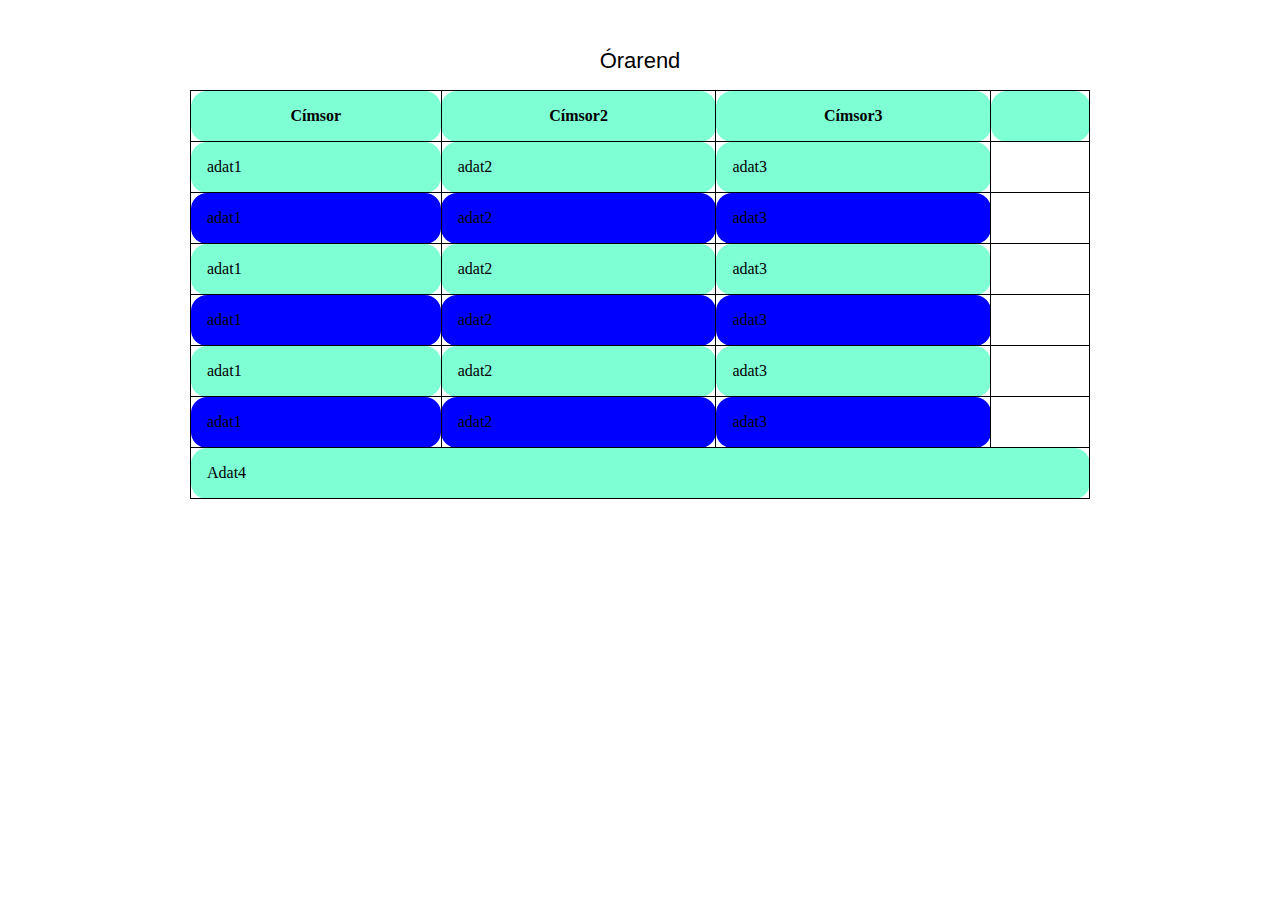
<file: index.html>
<!DOCTYPE html>
<html lang="en">

<head>
    <meta charset="UTF-8">
    <meta name="viewport" content="width=device-width, initial-scale=1.0">
    <title>Táblázatok</title>
    <link rel="stylesheet" href="index.css">
</head>

<body>
    <table>
        <caption>
            Órarend
        </caption>
        <thead>
            <!-- Táblázat fejléce -->
            <tr>
                <!-- Táblázat sora -->
                <th>
                    <!-- th = table headings (h1)-->
                    Címsor
                </th>
                <th>
                    Címsor2
                </th>
                <th>
                    Címsor3
                </th>
                <th>

                </th>
            </tr>
        </thead>
        <tbody>
            <!-- Táblázat teste -->
            <tr>
                <!-- táblázat sora -->
                <td>
                    <!-- table data -->
                    adat1
                </td>
                <td>
                    <!-- table data -->
                    adat2
                </td>
                <td>
                    <!-- table data -->
                    adat3
                </td>
            </tr>
            <tr>
                <!-- táblázat sora -->
                <td>
                    <!-- table data -->
                    adat1
                </td>
                <td>
                    <!-- table data -->
                    adat2
                </td>
                <td>
                    <!-- table data -->
                    adat3
                </td>
            </tr>
            <tr>
                <!-- táblázat sora -->
                <td>
                    <!-- table data -->
                    adat1
                </td>
                <td>
                    <!-- table data -->
                    adat2
                </td>
                <td>
                    <!-- table data -->
                    adat3
                </td>
            </tr>
            <tr>
                <!-- táblázat sora -->
                <td>
                    <!-- table data -->
                    adat1
                </td>
                <td>
                    <!-- table data -->
                    adat2
                </td>
                <td>
                    <!-- table data -->
                    adat3
                </td>
            </tr>
            <tr>
                <!-- táblázat sora -->
                <td>
                    <!-- table data -->
                    adat1
                </td>
                <td>
                    <!-- table data -->
                    adat2
                </td>
                <td>
                    <!-- table data -->
                    adat3
                </td>
            </tr>
            <tr>
                <!-- táblázat sora -->
                <td>
                    <!-- table data -->
                    adat1
                </td>
                <td>
                    <!-- table data -->
                    adat2
                </td>
                <td>
                    <!-- table data -->
                    adat3
                </td>
            </tr>
            <tr>
                <td colspan="4">
                    Adat4
                </td>
            </tr>
        </tbody>
    </table>
</body>

</html>
</file>
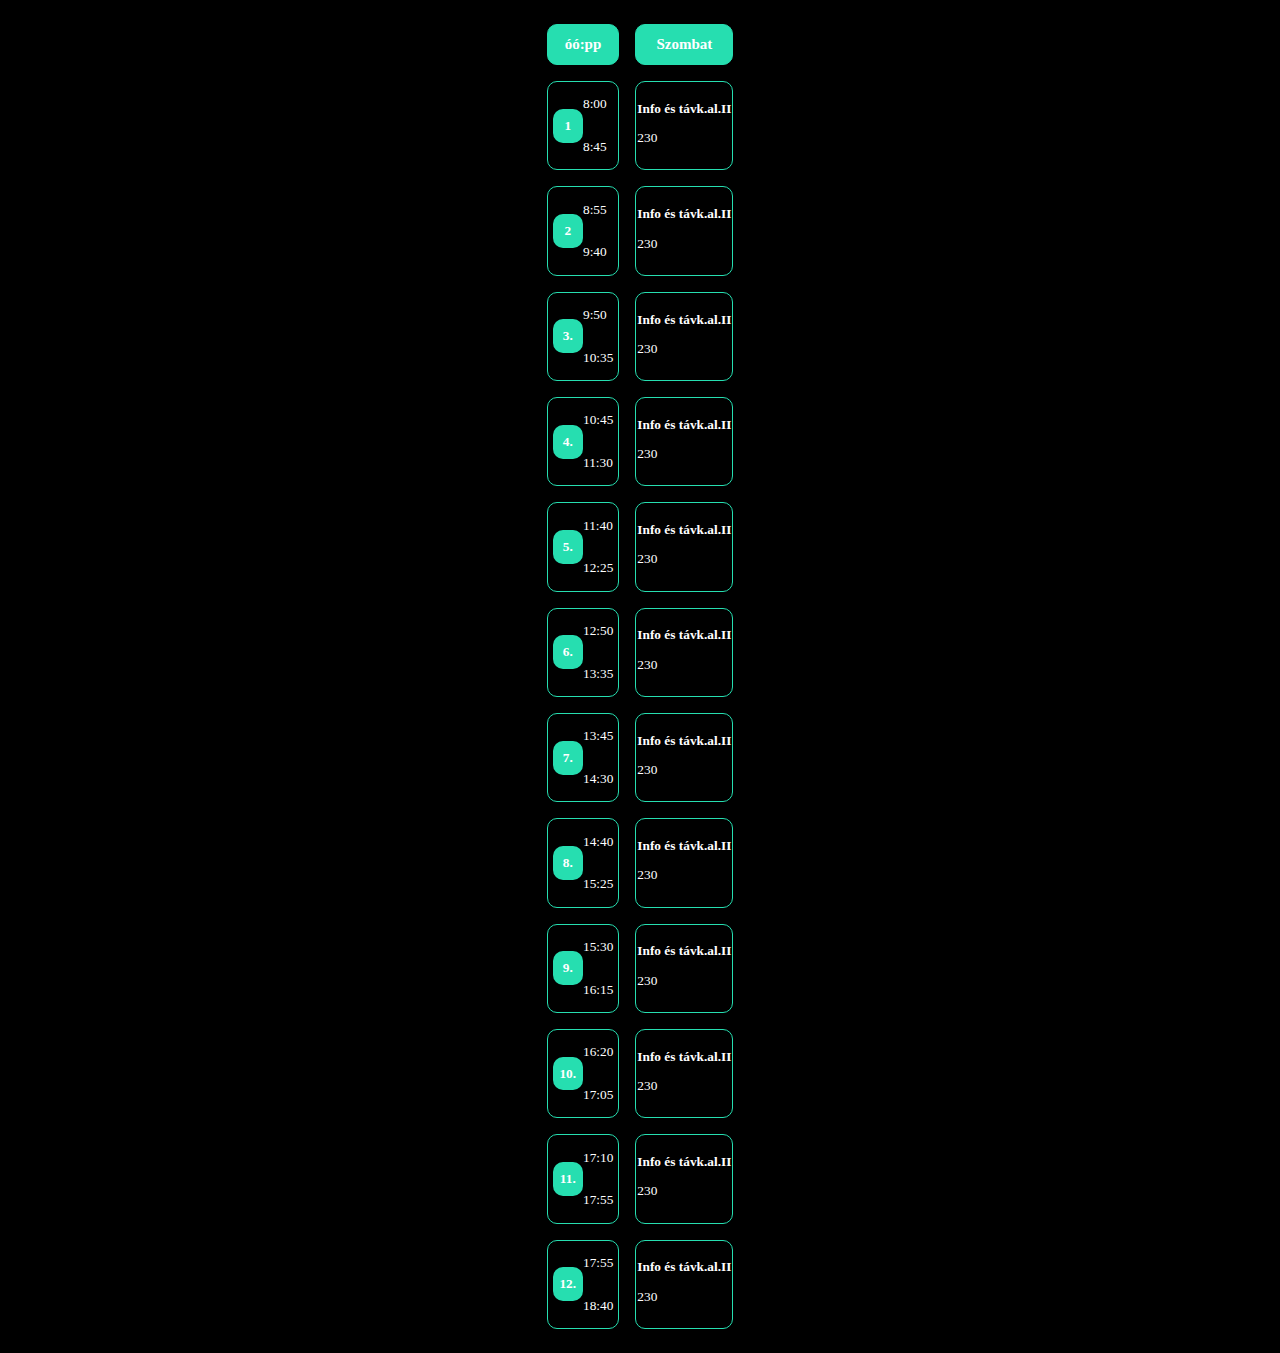
<file: orarend.html>
<!DOCTYPE html>
<html lang="en">

<head>
    <meta charset="UTF-8">
    <meta name="viewport" content="width=device-width, initial-scale=1.0">
    <title>Órarend</title>
    <link rel="stylesheet" href="orarend.css">
</head>

<body>
    <table>
        <thead>
            <tr>
                <th>
                    <h1>
                        óó:pp
                    </h1>

                </th>
                <th>
                    <h1>
                        Szombat
                    </h1>
                </th>
            </tr>
        </thead>
        <tbody>
            <tr>
                <td>
                    <div class="oradiv">
                        <div class="sorszamdiv">
                            <h1>
                                1
                            </h1>
                        </div>
                        <p>
                            8:00
                        </p>
                        <p>
                            8:45
                        </p>
                    </div>
                </td>
                <td>
                    <h1>
                        Info és távk.al.II
                    </h1>
                    <p>
                        230
                    </p>
                </td>
            </tr>
            <tr>
                <td>
                    <div class="oradiv">
                        <div class="sorszamdiv">
                            <h1>
                                2
                            </h1>
                        </div>
                        <p>
                            8:55
                        </p>
                        <p>
                            9:40
                        </p>
                    </div>
                </td>
                <td>
                    <h1>
                        Info és távk.al.II
                    </h1>
                    <p>
                        230
                    </p>
                </td>
            </tr>
            <tr>
                <td>
                    <div class="oradiv">
                        <div class="sorszamdiv">
                            <h1>
                                3.
                            </h1>
                        </div>
                        <p>
                            9:50
                        </p>
                        <p>
                            10:35
                        </p>
                    </div>
                </td>
                <td>
                    <h1>
                        Info és távk.al.II
                    </h1>
                    <p>
                        230
                    </p>
                </td>
            </tr>
            <tr>
                <td>
                    <div class="oradiv">
                        <div class="sorszamdiv">
                            <h1>
                                4.
                            </h1>
                        </div>
                        <p>
                            10:45
                        </p>
                        <p>
                            11:30
                        </p>
                    </div>
                </td>
                <td>
                    <h1>
                        Info és távk.al.II
                    </h1>
                    <p>
                        230
                    </p>
                </td>
            </tr>
            <tr>
                <td>
                    <div class="oradiv">
                        <div class="sorszamdiv">
                            <h1>
                                5.
                            </h1>
                        </div>
                        <p>
                            11:40
                        </p>
                        <p>
                            12:25
                        </p>
                    </div>
                </td>
                <td>
                    <h1>
                        Info és távk.al.II
                    </h1>
                    <p>
                        230
                    </p>
                </td>
            </tr>
            <tr>
                <td>
                    <div class="oradiv">
                        <div class="sorszamdiv">
                            <h1>
                                6.
                            </h1>
                        </div>
                        <p>
                            12:50
                        </p>
                        <p>
                            13:35
                        </p>
                    </div>
                </td>
                <td>
                    <h1>
                        Info és távk.al.II
                    </h1>
                    <p>
                        230
                    </p>
                </td>
            </tr>
            <tr>
                <td>
                    <div class="oradiv">
                        <div class="sorszamdiv">
                            <h1>
                                7.
                            </h1>
                        </div>
                        <p>
                            13:45
                        </p>
                        <p>
                            14:30
                        </p>
                    </div>
                </td>
                <td>
                    <h1>
                        Info és távk.al.II
                    </h1>
                    <p>
                        230
                    </p>
                </td>
            </tr>
            <tr>
                <td>
                    <div class="oradiv">
                        <div class="sorszamdiv">
                            <h1>
                                8.
                            </h1>
                        </div>
                        <p>
                            14:40
                        </p>
                        <p>
                            15:25
                        </p>
                    </div>
                </td>
                <td>
                    <h1>
                        Info és távk.al.II
                    </h1>
                    <p>
                        230
                    </p>
                </td>
            </tr>
            <tr>
                <td>
                    <div class="oradiv">
                        <div class="sorszamdiv">
                            <h1>
                                9.
                            </h1>
                        </div>
                        <p>
                            15:30
                        </p>
                        <p>
                            16:15
                        </p>
                    </div>
                </td>
                <td>
                    <h1>
                        Info és távk.al.II
                    </h1>
                    <p>
                        230
                    </p>
                </td>
            </tr>
            <tr>
                <td>
                    <div class="oradiv">
                        <div class="sorszamdiv">
                            <h1>
                                10.
                            </h1>
                        </div>
                        <p>
                            16:20
                        </p>
                        <p>
                            17:05
                        </p>
                    </div>
                </td>
                <td>
                    <h1>
                        Info és távk.al.II
                    </h1>
                    <p>
                        230
                    </p>
                </td>
            </tr>
            <tr>
                <td>
                    <div class="oradiv">
                        <div class="sorszamdiv">
                            <h1>
                                11.
                            </h1>
                        </div>
                        <p>
                            17:10
                        </p>
                        <p>
                            17:55
                        </p>
                    </div>
                </td>
                <td>
                    <h1>
                        Info és távk.al.II
                    </h1>
                    <p>
                        230
                    </p>
                </td>
            </tr>
            <tr>
                <td>
                    <div class="oradiv">
                        <div class="sorszamdiv">
                            <h1>
                                12.
                            </h1>
                        </div>
                        <p>
                            17:55
                        </p>
                        <p>
                            18:40
                        </p>
                    </div>
                </td>
                <td>
                    <h1>
                        Info és távk.al.II
                    </h1>
                    <p>
                        230
                    </p>
                </td>
            </tr>

        </tbody>
    </table>
</body>

</html>
</file>
<file: index.css>
table,
tr,
th,
td {
    border: 1px solid black;
    border-radius: 16px;
}

table {
    /* border-collapse: separate; */
    border-collapse: collapse;
    width: 100%;
    max-width: 900px;
    margin: auto;
    margin-top: 2rem;

}

td,
th {
    padding: 1rem;
}

tr {
    background-color: gainsboro;
}

tr:nth-child(2) {
    background-color: red;
}

tr:nth-child(odd) {
    background-color: aquamarine;
}

tr:nth-child(even) {
    background-color: blue;
}

caption {
    padding-block: 1rem;
    font-family: Arial, Helvetica, sans-serif;
    font-size: 22px;
}
</file>
<file: orarend.css>
body {
    display: flex;
    justify-content: center;
    align-items: center;
    background-color: black;
    color: white;
}

h1,
p {
    font-size: smaller;
}

th,
td {
    border: 1px rgb(38, 222, 176) solid;
    border-radius: 10px;

}

th {
    background-color: rgb(38, 222, 176);
    font-size: large;
}

.oradiv {
    display: grid;
    grid-template-columns: repeat(2, 1fr);
    align-items: center;
    margin-inline: 4px;

}
p {
    grid-column: 2;
}

.sorszamdiv {
    background-color: rgb(38, 222, 176);
    border-radius: 10px;
    grid-row: 1/3;
    display: inline;
    text-align: center;
}

table {
    border-spacing: 1rem;
}
</file>
